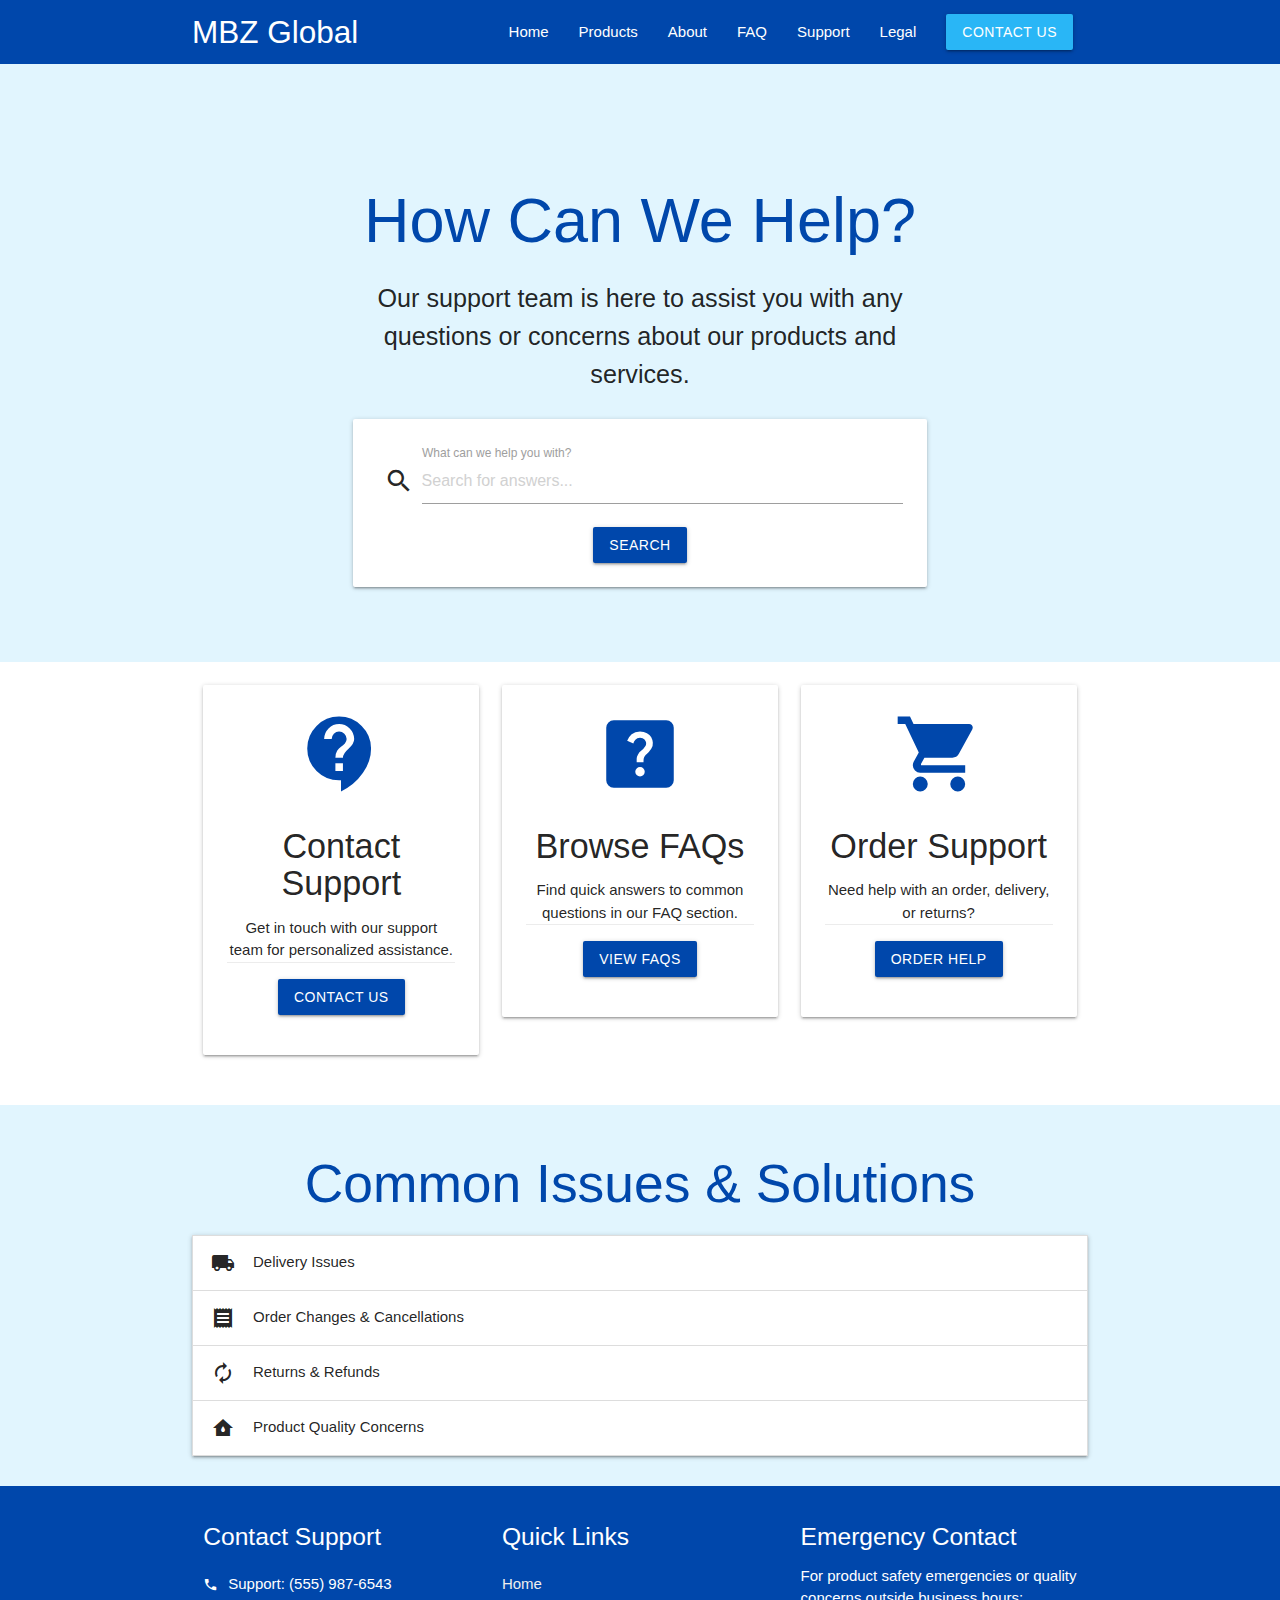
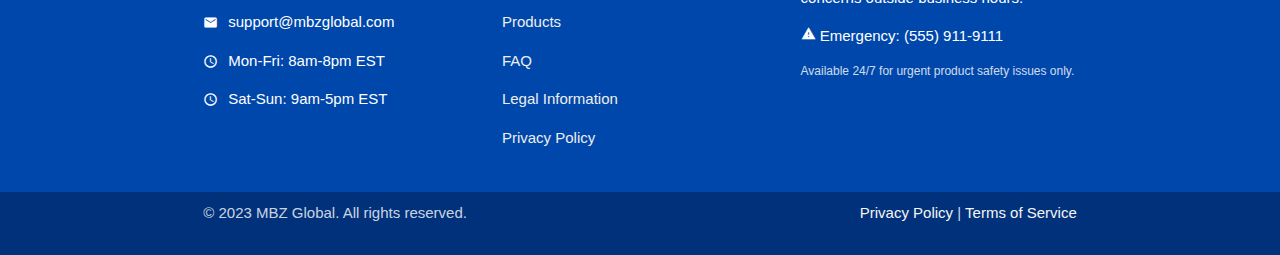
<file: support.html>
<!DOCTYPE html>
<html lang="en">
<head>
    <meta charset="UTF-8">
    <meta name="viewport" content="width=device-width, initial-scale=1.0">
    <title>Support | MBZ Global</title>
    <link rel="stylesheet" href="styles/materialize.min.css">
    <link rel="stylesheet" href="styles/font/micons.css">
    <link rel="stylesheet" href="styles/custom.css">
</head>
<body>
    <!-- Navigation Bar -->
    <nav class="nav-extended cobalt-blue">
        <div class="nav-wrapper container">
            <a href="index.html" class="brand-logo">MBZ Global</a>
            <a href="#" data-target="mobile-nav" class="sidenav-trigger"><i class="material-icons">menu</i></a>
            <ul class="right hide-on-med-and-down">
                <li><a href="index.html">Home</a></li>
                <li><a href="index.html#products">Products</a></li>
                <li><a href="index.html#about">About</a></li>
                <li><a href="about-faq.html">FAQ</a></li>
                <li><a href="support.html" class="active">Support</a></li>
                <li><a href="legal.html">Legal</a></li>
                <li><a href="index.html#contact" class="btn waves-effect waves-light light-blue lighten-1">Contact Us</a></li>
            </ul>
        </div>
    </nav>

    <!-- Mobile Navigation -->
    <ul class="sidenav" id="mobile-nav">
        <li>
            <div class="user-view">
                <div class="background cobalt-blue">
                </div>
                <a href="#"><span class="white-text name">MBZ Global</span></a>
                <a href="#"><span class="white-text email">Pure Water Bottling</span></a>
            </div>
        </li>
        <li><a href="index.html"><i class="material-icons">home</i>Home</a></li>
        <li><a href="index.html#products"><i class="material-icons">local_drink</i>Products</a></li>
        <li><a href="index.html#about"><i class="material-icons">info</i>About</a></li>
        <li><a href="about-faq.html"><i class="material-icons">help</i>FAQ</a></li>
        <li><a href="support.html" class="active"><i class="material-icons">support_agent</i>Support</a></li>
        <li><a href="legal.html"><i class="material-icons">gavel</i>Legal</a></li>
        <li>
            <div class="divider"></div>
        </li>
        <li><a href="index.html#contact" class="waves-effect"><i class="material-icons">contact_mail</i>Contact Us</a></li>
    </ul>

    <!-- Support Hero Section -->
    <section class="section support-hero light-blue lighten-5">
        <div class="container">
            <div class="row">
                <div class="col s12 m8 offset-m2 center-align">
                    <h1 class="cobalt-blue-text">How Can We Help?</h1>
                    <p class="flow-text">Our support team is here to assist you with any questions or concerns about our products and services.</p>
                    
                    <!-- Search Support -->
                    <div class="card">
                        <div class="card-content">
                            <div class="input-field">
                                <i class="material-icons prefix">search</i>
                                <input id="support-search" type="text" placeholder="Search for answers...">
                                <label for="support-search">What can we help you with?</label>
                            </div>
                            <button class="btn waves-effect waves-light cobalt-blue" onclick="searchSupport()">Search</button>
                        </div>
                    </div>
                </div>
            </div>
        </div>
    </section>

    <!-- Support Options Section -->
    <section class="section white">
        <div class="container">
            <div class="row">
                <!-- Contact Support -->
                <div class="col s12 m4">
                    <div class="card hoverable">
                        <div class="card-content center-align">
                            <i class="material-icons large cobalt-blue-text">contact_support</i>
                            <h4>Contact Support</h4>
                            <p>Get in touch with our support team for personalized assistance.</p>
                            <div class="card-action">
                                <a href="#contact-form" class="btn waves-effect waves-light cobalt-blue modal-trigger">Contact Us</a>
                            </div>
                        </div>
                    </div>
                </div>
                
                <!-- FAQ -->
                <div class="col s12 m4">
                    <div class="card hoverable">
                        <div class="card-content center-align">
                            <i class="material-icons large cobalt-blue-text">help_center</i>
                            <h4>Browse FAQs</h4>
                            <p>Find quick answers to common questions in our FAQ section.</p>
                            <div class="card-action">
                                <a href="about-faq.html" class="btn waves-effect waves-light cobalt-blue">View FAQs</a>
                            </div>
                        </div>
                    </div>
                </div>
                
                <!-- Order Support -->
                <div class="col s12 m4">
                    <div class="card hoverable">
                        <div class="card-content center-align">
                            <i class="material-icons large cobalt-blue-text">shopping_cart</i>
                            <h4>Order Support</h4>
                            <p>Need help with an order, delivery, or returns?</p>
                            <div class="card-action">
                                <a href="#order-support" class="btn waves-effect waves-light cobalt-blue">Order Help</a>
                            </div>
                        </div>
                    </div>
                </div>
            </div>
        </div>
    </section>

    <!-- Common Issues Section -->
    <section class="section light-blue lighten-5">
        <div class="container">
            <h2 class="center-align cobalt-blue-text">Common Issues & Solutions</h2>
            
            <ul class="collapsible">
                <li>
                    <div class="collapsible-header"><i class="material-icons">local_shipping</i>Delivery Issues</div>
                    <div class="collapsible-body">
                        <h5>My order hasn't arrived</h5>
                        <p>If your order is late, please check:</p>
                        <ul class="browser-default">
                            <li>Check your shipping confirmation email for tracking information</li>
                            <li>Allow 1-2 business days for processing before shipping</li>
                            <li>Contact us if your order hasn't arrived within 7 business days of shipment</li>
                        </ul>
                        <a href="#contact-form" class="btn-small waves-effect waves-light cobalt-blue modal-trigger">Report Missing Delivery</a>
                    </div>
                </li>
                
                <li>
                    <div class="collapsible-header"><i class="material-icons">receipt</i>Order Changes & Cancellations</div>
                    <div class="collapsible-body">
                        <h5>Can I change or cancel my order?</h5>
                        <p>Order modifications are possible if your order hasn't been shipped yet:</p>
                        <ul class="browser-default">
                            <li>Contact us within 2 hours of placing your order for changes</li>
                            <li>Cancellations are free if made before shipping</li>
                            <li>Once shipped, you can refuse delivery or return the item</li>
                        </ul>
                    </div>
                </li>
                
                <li>
                    <div class="collapsible-header"><i class="material-icons">autorenew</i>Returns & Refunds</div>
                    <div class="collapsible-body">
                        <h5>Our return policy</h5>
                        <p>We accept returns within 30 days of delivery:</p>
                        <ul class="browser-default">
                            <li>Products must be unopened and in original packaging</li>
                            <li>Contact us first to get a return authorization</li>
                            <li>Refunds are processed within 5-10 business days after we receive the return</li>
                        </ul>
                        <a href="#contact-form" class="btn-small waves-effect waves-light cobalt-blue modal-trigger">Start Return</a>
                    </div>
                </li>
                
                <li>
                    <div class="collapsible-header"><i class="material-icons">water_damage</i>Product Quality Concerns</div>
                    <div class="collapsible-body">
                        <h5>Quality assurance</h5>
                        <p>If you have concerns about product quality:</p>
                        <ul class="browser-default">
                            <li>Check the expiration date on the bottle</li>
                            <li>Store water in a cool, dry place away from direct sunlight</li>
                            <li>Report any quality issues with the batch number from the bottle</li>
                        </ul>
                        <a href="#contact-form" class="btn-small waves-effect waves-light cobalt-blue modal-trigger">Report Quality Issue</a>
                    </div>
                </li>
            </ul>
        </div>
    </section>

    <!-- Contact Form Modal -->
    <div id="contact-form" class="modal">
        <div class="modal-content">
            <h4 class="cobalt-blue-text">Contact Support</h4>
            <p>Fill out the form below and our support team will get back to you within 24 hours.</p>
            
            <form id="support-form">
                <div class="row">
                    <div class="input-field col s12 m6">
                        <input id="support-name" type="text" required>
                        <label for="support-name">Full Name *</label>
                    </div>
                    <div class="input-field col s12 m6">
                        <input id="support-email" type="email" required>
                        <label for="support-email">Email Address *</label>
                    </div>
                </div>
                
                <div class="row">
                    <div class="input-field col s12">
                        <select id="support-topic" required>
                            <option value="" disabled selected>Choose your issue</option>
                            <option value="order">Order Issue</option>
                            <option value="delivery">Delivery Problem</option>
                            <option value="product">Product Quality</option>
                            <option value="billing">Billing Inquiry</option>
                            <option value="other">Other</option>
                        </select>
                        <label>Support Topic *</label>
                    </div>
                </div>
                
                <div class="row">
                    <div class="input-field col s12">
                        <textarea id="support-message" class="materialize-textarea" required></textarea>
                        <label for="support-message">How can we help you? *</label>
                    </div>
                </div>
                
                <div class="row">
                    <div class="input-field col s12">
                        <input id="support-order" type="text">
                        <label for="support-order">Order Number (if applicable)</label>
                    </div>
                </div>
                
                <div class="modal-footer">
                    <button type="submit" class="btn waves-effect waves-light cobalt-blue">Submit Request</button>
                    <a href="#!" class="modal-close btn-flat">Cancel</a>
                </div>
            </form>
        </div>
    </div>

    <!-- Order Support Modal -->
    <div id="order-support" class="modal">
        <div class="modal-content">
            <h4 class="cobalt-blue-text">Order Support</h4>
            
            <div class="row">
                <div class="col s12">
                    <h5>Quick Order Help</h5>
                    <p>Select the option that best describes your issue:</p>
                    
                    <div class="collection">
                        <a href="#contact-form" class="collection-item modal-trigger modal-close">
                            <i class="material-icons left">help</i>
                            <span>I need help placing an order</span>
                        </a>
                        <a href="#contact-form" class="collection-item modal-trigger modal-close">
                            <i class="material-icons left">schedule</i>
                            <span>My order is delayed or hasn't arrived</span>
                        </a>
                        <a href="#contact-form" class="collection-item modal-trigger modal-close">
                            <i class="material-icons left">assignment_return</i>
                            <span>I want to return or exchange a product</span>
                        </a>
                        <a href="#contact-form" class="collection-item modal-trigger modal-close">
                            <i class="material-icons left">credit_card</i>
                            <span>I have a billing or payment question</span>
                        </a>
                    </div>
                    
                    <div class="divider"></div>
                    
                    <h5>Track Your Order</h5>
                    <div class="input-field">
                        <input id="track-order" type="text">
                        <label for="track-order">Enter Order Number</label>
                        <button class="btn waves-effect waves-light cobalt-blue" onclick="trackOrder()">Track</button>
                    </div>
                </div>
            </div>
        </div>
    </div>

    <!-- Footer -->
    <footer class="page-footer cobalt-blue">
        <div class="container">
            <div class="row">
                <div class="col s12 m4" id="contact">
                    <h5 class="white-text">Contact Support</h5>
                    <ul>
                        <li><i class="material-icons tiny">phone</i> Support: (555) 987-6543</li>
                        <li><i class="material-icons tiny">email</i> support@mbzglobal.com</li>
                        <li><i class="material-icons tiny">schedule</i> Mon-Fri: 8am-8pm EST</li>
                        <li><i class="material-icons tiny">schedule</i> Sat-Sun: 9am-5pm EST</li>
                    </ul>
                </div>
                <div class="col s12 m4">
                    <h5 class="white-text">Quick Links</h5>
                    <ul>
                        <li><a class="grey-text text-lighten-3" href="index.html">Home</a></li>
                        <li><a class="grey-text text-lighten-3" href="index.html#products">Products</a></li>
                        <li><a class="grey-text text-lighten-3" href="about-faq.html">FAQ</a></li>
                        <li><a class="grey-text text-lighten-3" href="legal.html">Legal Information</a></li>
                        <li><a class="grey-text text-lighten-3" href="legal.html#privacy">Privacy Policy</a></li>
                    </ul>
                </div>
                <div class="col s12 m4">
                    <h5 class="white-text">Emergency Contact</h5>
                    <p>For product safety emergencies or quality concerns outside business hours:</p>
                    <p><i class="material-icons tiny">warning</i> Emergency: (555) 911-9111</p>
                    <p class="small-text">Available 24/7 for urgent product safety issues only.</p>
                </div>
            </div>
        </div>
        <div class="footer-copyright dark-blue">
            <div class="container">
                <div class="row">
                    <div class="col s12 m6">
                        © 2023 MBZ Global. All rights reserved.
                    </div>
                    <div class="col s12 m6 right-align">
                        <a href="legal.html#privacy" class="grey-text text-lighten-4">Privacy Policy</a> | 
                        <a href="legal.html#terms" class="grey-text text-lighten-4">Terms of Service</a>
                    </div>
                </div>
            </div>
        </div>
    </footer>

    <script src="scripts/jquery.js"></script>
    <script src="scripts/materialize.min.js"></script>
    <script>
        document.addEventListener('DOMContentLoaded', function() {
            // Initialize mobile sidenav
            const sidenav = document.querySelectorAll('.sidenav');
            M.Sidenav.init(sidenav);
            
            // Initialize modals
            const modals = document.querySelectorAll('.modal');
            M.Modal.init(modals);
            
            // Initialize collapsible
            const collapsible = document.querySelectorAll('.collapsible');
            M.Collapsible.init(collapsible);
            
            // Initialize select
            const selects = document.querySelectorAll('select');
            M.FormSelect.init(selects);
            
            // Support form submission
            const supportForm = document.getElementById('support-form');
            if (supportForm) {
                supportForm.addEventListener('submit', function(e) {
                    e.preventDefault();
                    
                    // Get form data
                    const name = document.getElementById('support-name').value;
                    const email = document.getElementById('support-email').value;
                    const topic = document.getElementById('support-topic').value;
                    
                    // Show success message
                    M.toast({
                        html: `Thank you, ${name}! Your support request has been submitted. We'll contact you at ${email} within 24 hours.`,
                        classes: 'rounded light-blue lighten-1',
                        displayLength: 6000
                    });
                    
                    // Close modal
                    const modalInstance = M.Modal.getInstance(document.getElementById('contact-form'));
                    modalInstance.close();
                    
                    // Reset form
                    supportForm.reset();
                    M.updateTextFields();
                });
            }
        });
        
        // Search support function
        function searchSupport() {
            const query = document.getElementById('support-search').value;
            if (query.trim() !== '') {
                M.toast({
                    html: `Searching support articles for: "${query}"`,
                    classes: 'rounded light-blue lighten-1'
                });
                
                // Simulate search results
                setTimeout(() => {
                    const results = [
                        'How to track my order?',
                        'Return policy information',
                        'Product quality standards'
                    ];
                    
                    let resultHTML = `<h6>Search Results for "${query}"</h6><ul>`;
                    results.forEach(result => {
                        resultHTML += `<li><a href="#!" onclick="showArticle('${result}')">${result}</a></li>`;
                    });
                    resultHTML += '</ul>';
                    
                    M.toast({
                        html: resultHTML,
                        classes: 'rounded light-blue lighten-1',
                        displayLength: 8000
                    });
                }, 1000);
            } else {
                M.toast({
                    html: 'Please enter a search term',
                    classes: 'rounded orange'
                });
            }
        }
        
        // Track order function
        function trackOrder() {
            const orderNumber = document.getElementById('track-order').value;
            if (orderNumber.trim() !== '') {
                M.toast({
                    html: `Tracking order #${orderNumber}...`,
                    classes: 'rounded light-blue lighten-1'
                });
                
                // Simulate tracking results
                setTimeout(() => {
                    const statuses = ['Processing', 'Shipped', 'Out for Delivery', 'Delivered'];
                    const randomStatus = statuses[Math.floor(Math.random() * statuses.length)];
                    
                    M.toast({
                        html: `Order #${orderNumber} status: <strong>${randomStatus}</strong>`,
                        classes: 'rounded light-blue lighten-1',
                        displayLength: 5000
                    });
                }, 1500);
            } else {
                M.toast({
                    html: 'Please enter an order number',
                    classes: 'rounded orange'
                });
            }
        }
        
        // Show article function
        function showArticle(title) {
            M.toast({
                html: `Showing article: <strong>${title}</strong><br>In a full implementation, this would load the article content.`,
                classes: 'rounded light-blue lighten-1',
                displayLength: 5000
            });
        }
    </script>
</body>
</html>
</file>
<file: styles/font/micons.css>
/* Material Icons - Complete Font Family */
@font-face {
  font-family: 'Material Icons';
  font-style: normal;
  font-weight: 400;
  src: url('./MaterialIcons-Regular.ttf') format('truetype');
}

@font-face {
  font-family: 'Material Icons Outlined';
  font-style: normal;
  font-weight: 400;
  src: url('./MaterialIconsOutlined-Regular.otf') format('opentype');
}

@font-face {
  font-family: 'Material Icons Round';
  font-style: normal;
  font-weight: 400;
  src: url('./MaterialIconsRound-Regular.otf') format('opentype');
}

@font-face {
  font-family: 'Material Icons Sharp';
  font-style: normal;
  font-weight: 400;
  src: url('./MaterialIconsSharp-Regular.otf') format('opentype');
}

@font-face {
  font-family: 'Material Icons Two Tone';
  font-style: normal;
  font-weight: 400;
  src: url('./MaterialIconsTwoTone-Regular.otf') format('opentype');
}

/* Base icon styles */
.material-icons {
  font-family: 'Material Icons';
  font-weight: normal;
  font-style: normal;
  font-size: 24px;
  line-height: 1;
  letter-spacing: normal;
  text-transform: none;
  display: inline-block;
  white-space: nowrap;
  word-wrap: normal;
  direction: ltr;
  -webkit-font-feature-settings: 'liga';
  -webkit-font-smoothing: antialiased;
}

/* Icon variants */
.material-icons-outlined {
  font-family: 'Material Icons Outlined';
}
.material-icons-round {
  font-family: 'Material Icons Round';
}
.material-icons-sharp {
  font-family: 'Material Icons Sharp';
}
.material-icons-two-tone {
  font-family: 'Material Icons Two Tone';
}

/* Size classes */
.material-icons.md-18 { font-size: 18px; }
.material-icons.md-24 { font-size: 24px; }
.material-icons.md-36 { font-size: 36px; }
.material-icons.md-48 { font-size: 48px; }
</file>
<file: styles/custom.css>
/* styles/custom.css */

/* Cobalt Blue Theme */
:root {
    --cobalt-blue: #0047AB;
    --light-cobalt: #3a6bc4;
    --dark-cobalt: #00317a;
}

.cobalt-blue {
    background-color: var(--cobalt-blue) !important;
}

.dark-blue {
    background-color: var(--dark-cobalt) !important;
}

.cobalt-blue-text {
    color: var(--cobalt-blue) !important;
}

/* Hero Section */
.hero-section {
    background: linear-gradient(135deg, var(--cobalt-blue) 0%, var(--light-cobalt) 100%);
    padding: 80px 0;
    min-height: 85vh;
    display: flex;
    align-items: center;
}

.hero-image-container {
    border-radius: 10px;
    overflow: hidden;
    box-shadow: 0 10px 30px rgba(0, 0, 0, 0.2);
}

/* Products Section */
.card .price {
    font-size: 1.5rem;
    font-weight: bold;
    color: var(--cobalt-blue);
    margin-top: 10px;
}

.card .card-action {
    border-top: 1px solid rgba(160, 160, 160, 0.2);
}

/* About Section */
.collection .collection-item {
    border-bottom: none;
}

/* Poster Section */
.poster-section .parallax-container {
    height: 400px;
}

.poster-section h2 {
    font-weight: 300;
    margin-bottom: 20px;
    text-shadow: 0 2px 5px rgba(0, 0, 0, 0.5);
}

.poster-section h4 {
    font-weight: 300;
    margin-bottom: 40px;
    text-shadow: 0 2px 5px rgba(0, 0, 0, 0.5);
}

/* Footer */
footer.page-footer {
    margin-top: 0;
}

footer ul li {
    padding: 8px 0;
    display: flex;
    align-items: center;
}

footer ul li i {
    margin-right: 10px;
}

/* Search Form */
.search-form {
    margin-top: 10px;
    min-width: 250px;
}

/* Responsive Adjustments */
@media only screen and (max-width: 992px) {
    .hero-section {
        min-height: auto;
        padding: 60px 0;
    }
    
    .hero-section h1 {
        font-size: 2.5rem;
    }
    
    .search-form {
        min-width: 200px;
    }
}

@media only screen and (max-width: 600px) {
    .hero-section {
        padding: 40px 0;
    }
    
    .hero-section h1 {
        font-size: 2rem;
    }
    
    .search-form {
        display: none;
    }
    
    .poster-section .parallax-container {
        height: 300px;
    }
}



/* Support Page Styles */
.support-hero {
    padding: 80px 0 40px;
}

.support-hero h1 {
    margin-bottom: 20px;
}

/* Collection items in modals */
.collection a.collection-item {
    color: var(--cobalt-blue);
    transition: background-color 0.3s;
}

.collection a.collection-item:hover {
    background-color: rgba(0, 71, 171, 0.1);
}

.collection a.collection-item i {
    margin-right: 10px;
}

/* Small text for footer */
.small-text {
    font-size: 0.8rem;
    opacity: 0.8;
}

/* Toast customization */
.toast.rounded {
    border-radius: 8px;
}

/* Collapsible header icons */
.collapsible-header i {
    margin-right: 15px;
}

/* Modal form styles */
.modal .input-field {
    margin-top: 1rem;
}

.modal-footer .btn {
    margin-right: 10px;
}
</file>
